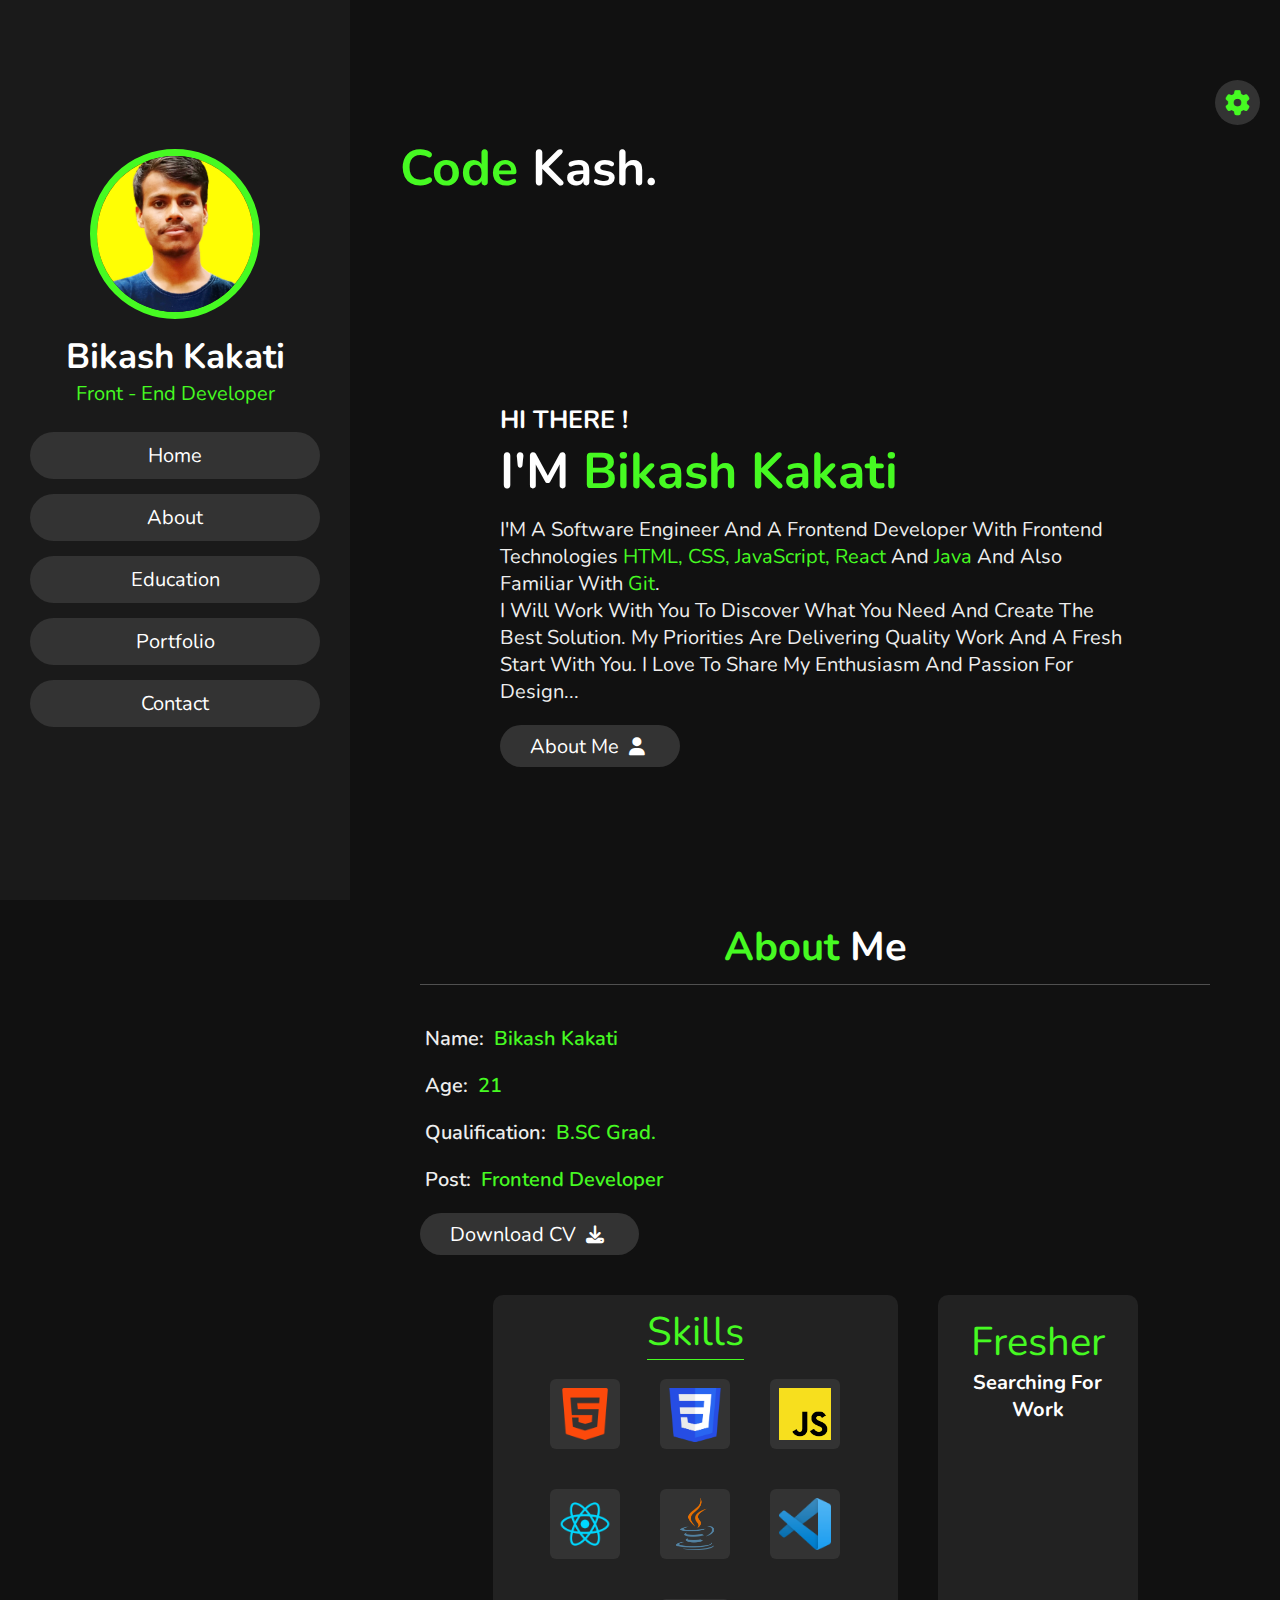
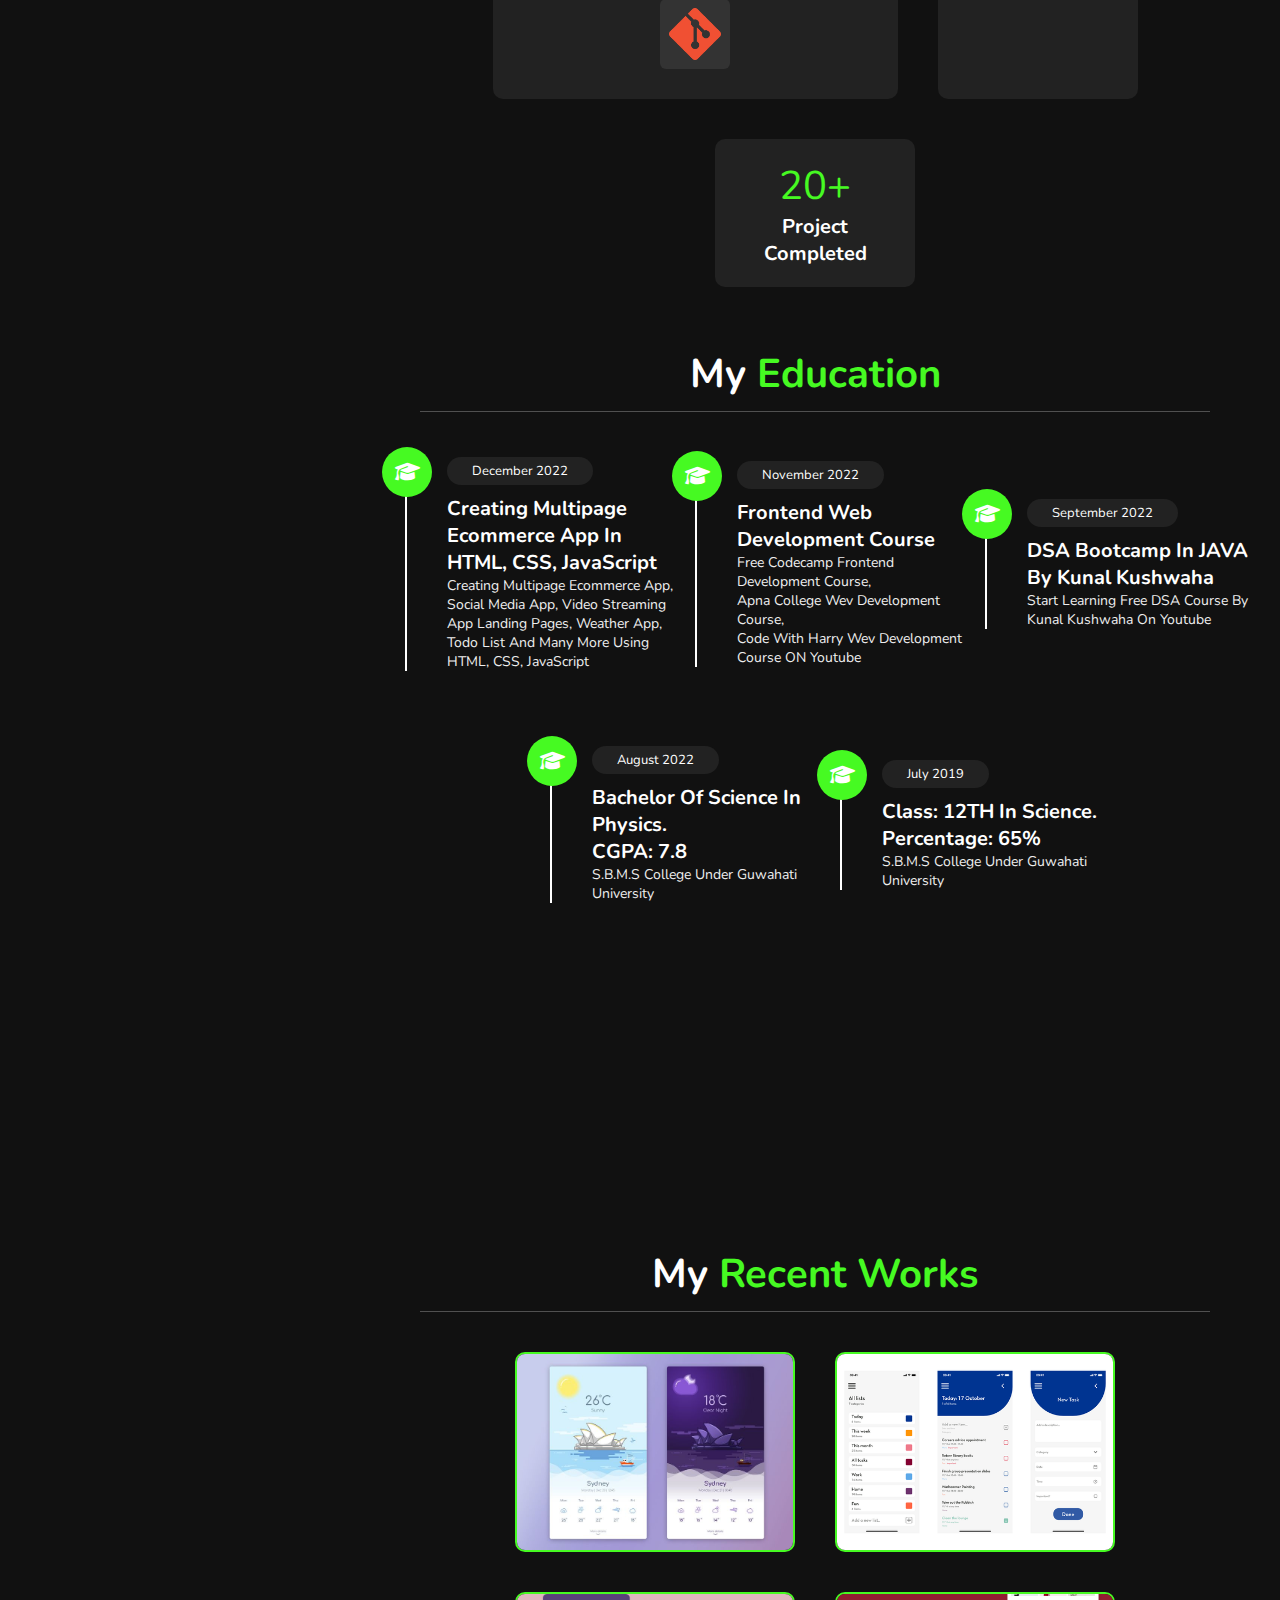
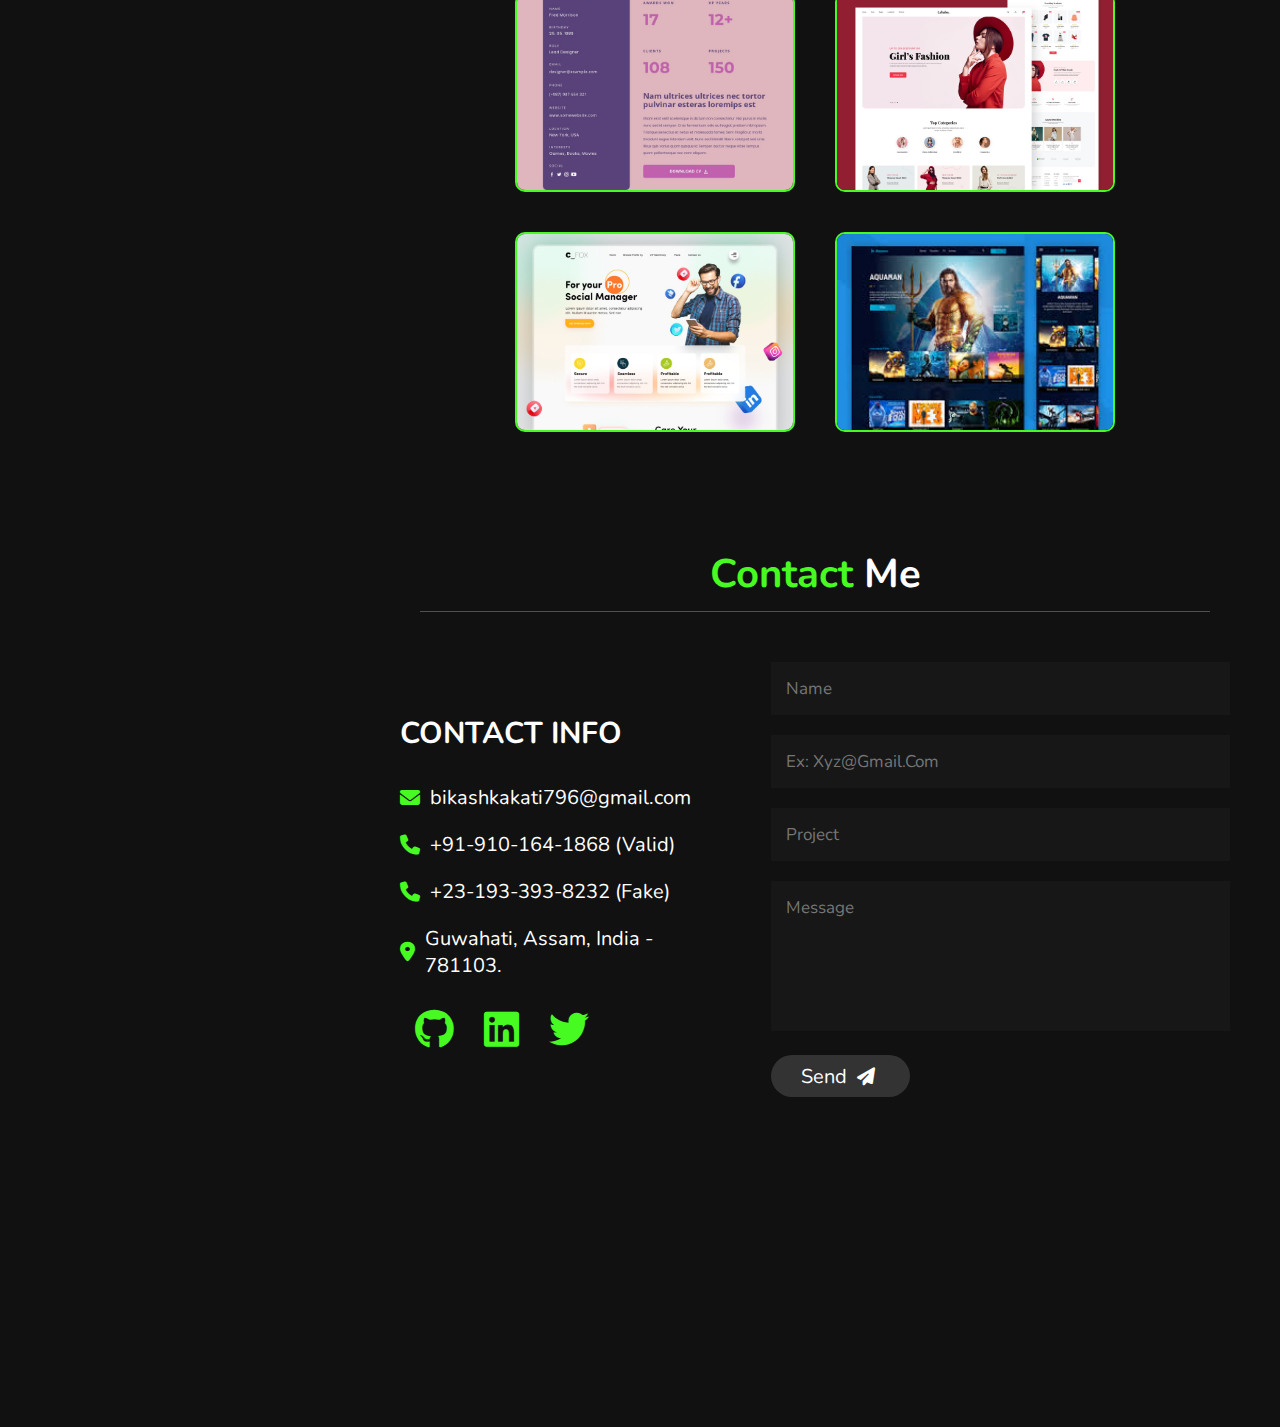
<file: index.html>
<!DOCTYPE html>
<html lang="en">

<head>
    <meta charset="UTF-8">
    <meta http-equiv="X-UA-Compatible" content="IE=edge">
    <meta name="viewport" content="width=device-width, initial-scale=1.0">
    <title>BikashPortfolio</title>
    <link rel="stylesheet" href="style.css">

    <!-- font awesome link -->
    <link rel="stylesheet" href="css/all.css">
</head>

<body>
    <!-- header section start -->

    <header>

        <div class="user">
            <img src="images/hero.jpg" alt="">
            <h3 class="name">Bikash Kakati</h3>
            <p class="post">front - end developer</p>
        </div>

        <nav class="navbar">

            <ul>
                <li><a href="#home">home</a></li>
                <li><a href="#about">about</a></li>
                <li><a href="#education">education</a></li>
                <li><a href="#portfolio">portfolio</a></li>
                <li><a href="#contact">contact</a></li>
            </ul>

        </nav>

    </header>

    <!-- header section end -->

    <div id="menu" class="fas fa-bars"></div>
    <div id="skin-color" class="fa fa-cog">
        <div class="container">
            <span style="background: #46fa22;"></span>
            <span style="background: #fa6a22;"></span>
            <span style="background: #1af3e5;"></span>
            <span style="background: #f31acb;"></span>
            <span style="background: #f4f005;"></span>
        </div>
    </div>

    <!-- home-section-start -->

    <section class="home" id="home">
        <h2><span>code </span>kash.</h2>

        <h3>HI THERE !</h3>
        <h1>I'M <span>Bikash Kakati</span></h1>
        <p> I'M a software engineer and a frontend developer with frontend technologies <span>HTML, CSS, JavaScript, react</span> and<span> java</span> and also familiar with <span>git</span>.<br>
            i will work with you to discover what you need and create the best solution. My priorities are delivering
            quality work and a fresh start with you. i love to share my enthusiasm and passion for design...</p>
        <a href="#about"><button class="btn">about me <i class="fas fa-user"></i></button></a>

    </section>

    <!-- home-section-end -->

    <!-- about section start -->
    <section class="about" id="about">
        <h1 class="heading"><span>about </span>me</h1>

        <div class="row">

            <div class="info">
                <h3> <span> name: </span>Bikash Kakati</h3>
                <h3> <span> age: </span>21</h3>
                <h3> <span> qualification: </span>B.SC grad.</h3>
                <h3> <span> post: </span>Frontend Developer</h3>
                <a href="images/Bikash's Resume.pdf" download><button class="btn">download CV <i class="fas fa-download"></i></button></a>
            </div>

            <div class="counter">

                <div class="box-2">
                    <span>skills</span>
                    <div class="skill">
                        <div class="skill-img">
                            <img src="images/skill/html.png">
                        </div>
                        <div class="skill-img">
                            <img src="images/skill/css.png">
                        </div>
                        <div class="skill-img">
                            <img src="images/skill/javascript.png">
                        </div>
                        <div class="skill-img">
                            <img src="images/skill/react.png">
                        </div>
                        <!-- <div class="skill-img">
                            <img src="images/skill/typescript.png">
                        </div> -->
                        <div class="skill-img">
                            <img src="images/skill/java.png">
                        </div>
                        <div class="skill-img">
                            <img src="images/skill/vscode.png">
                        </div>
                        <div class="skill-img">
                            <img src="images/skill/git.png">
                        </div>
                    </div>
                </div>

                <div class="box">
                    <span>fresher</span>
                    <h3>searching for work</h3>
                </div>

                <div class="box">
                    <span>20+</span>
                    <h3> project completed</h3>
                </div>


            </div>
        </div>
    </section>

    <!-- about section end -->

    <!-- education section start -->

    <section class="education" id="education">

        <h1 class="heading">my<span> education</span></h1>

        <div class="box-container">

            <div class="box">
                <i class="fas fa-graduation-cap"></i>
                <span>december 2022</span>
                <h3>creating multipage Ecommerce app in HTML, CSS, javaScript</h3>
                <p> creating multipage Ecommerce app, social media app, video streaming app landing pages, weather app,
                    todo list and many more using HTML, CSS, javaScript</p>
            </div>

            <div class="box">
                <i class="fas fa-graduation-cap"></i>
                <span> november 2022</span>
                <h3>Frontend web development course</h3>
                <p> free codecamp frontend development course, <br> apna college wev development course, <br> code with
                    harry wev development course ON youtube</p>
            </div>

            <div class="box">
                <i class="fas fa-graduation-cap"></i>
                <span>September 2022</span>
                <h3>DSA bootcamp in JAVA by kunal kushwaha</h3>
                <p>start learning free DSA course by kunal kushwaha on youtube</p>
            </div>

            <div class="box">
                <i class="fas fa-graduation-cap"></i>
                <span>August 2022</span>
                <h3>Bachelor of science in physics.<br>CGPA: 7.8</h3>
                <p>S.B.M.S College under Guwahati University</p>
            </div>

            <div class="box">
                <i class="fas fa-graduation-cap"></i>
                <span>July 2019</span>
                <h3>Class: 12TH in science.<br>percentage: 65%</h3>
                <p>S.B.M.S College under Guwahati University</p>
            </div>


        </div>

    </section>

    <!-- education section end -->

    <!-- portfolio section starts -->

    <section class="portfolio" id="portfolio">

        <h1 class="heading">my<span> recent works</span></h1>

        <div class="box-container">

            <div class="box">
                <img src="images/projects/project1.jpg" alt="weather app">
                <div class="layer">
                    <h3>weather app</h3>
                    <p>accessing the OpenWeatherMap API in javaScript to create a app that displays the current weather
                    </p>
                    <a href="projects/WeatherApp/WeatherApp.html"><i class="fas fa-external-link-alt"></i></a>
                </div>
            </div>

            <div class="box">
                <img src="images/projects/project3.webp" alt="todo list app">
                <div class="layer">
                    <h3>Todo list app</h3>
                    <p> multi feature CRUD app with theme changing using HTML, CSS, javaScript</p>
                    <a href="projects/TodoApp/TodoListApp.html"><i class="fas fa-external-link-alt"></i></a>
                </div>
            </div>
            <div class="box">
                <img src="images/projects/project6.jpg" alt="ecom app">
                <div class="layer">
                    <h3>Resume Generator app</h3>
                    <p>Resume maker app with print in pdf option and profile picture uploading feature using HTML, CSS, javaScript</p>
                    <a href="projects/ResumeGenerator/index.html"><i class="fas fa-external-link-alt"></i></a>
                </div>
            </div>
            <div class="box">
                <img src="images/projects/project4.jpg" alt="ecom app">
                <div class="layer">
                    <h3>Ecommerce app</h3>
                    <p>multipage Ecommerce app with cart adding features using HTML, CSS, javaScript</p>
                    <a href="projects/EcommerceApp/EcommerceApp.html"><i class="fas fa-external-link-alt"></i></a>
                </div>
            </div>
            
            <div class="box">
                <img src="images/projects/project2.jpg" alt="social media app">
                <div class="layer">
                    <h3>social media app</h3>
                    <p> landing page of social media app with changing theme features</p>
                    <a href="projects/SocialBook/SocialBook.html"><i class="fas fa-external-link-alt"></i></a>
                </div>
            </div>


            <div class="box">
                <img src="images/projects/project5.jpg" alt="movie streaming app">
                <div class="layer">
                    <h3>video streaming app</h3>
                    <p> video streaming app like hotstar using HTML, CSS, javaScript only with a infinite sliding effect
                    </p>
                    <a href="https://github.com/BikashKakati/Streamers-book"><i class="fas fa-external-link-alt"></i></a>
                </div>
            </div>




        </div>


    </section>


    <!-- portfolio section ends -->


    <!-- contact me section starts -->

    <section class="contact" id="contact">

        <h1 class="heading"><span>contact</span> me</h1>

        <div class="row">

            <div class="content">

                <h3 class="title">contact info</h3>

                <div class="info">
                    <h3 style="text-transform: lowercase;"> <i class="fas fa-envelope"></i> bikashkakati796@gmail.com </h3>
                    <h3> <i class="fas fa-phone"></i> +91-910-164-1868 (valid)</h3>
                    <h3> <i class="fas fa-phone"></i> +23-193-393-8232 (fake)</h3>
                    <h3> <i class="fas fa-map-marker-alt"></i> Guwahati, Assam, india - 781103.</h3>
                    <div class="social-handling">
                        <a href="https://github.com/BikashKakati"><i class="fa-brands fa-github"></i></a>
                        <a href="https://www.linkedin.com/in/bikash-kakati-045a47257/"><i class="fa-brands fa-linkedin"></i></a>
                        <a href="https://twitter.com/Web_Been"><i class="fab fa-twitter"></i></a>
                    </div>
                </div>
                <span id="msg"></span>


            </div>

            <form name="submit-to-google-sheet">

                <input type="text" name="Name" placeholder="name" class="box">
                <input type="email" name="Email" placeholder="ex: xyz@gmail.com" class="box">
                <input type="text"  name="Project" placeholder="project" class="box">
                <textarea name="Message"  cols="30" rows="10" class="box message" placeholder="message"></textarea>
                <button type="submit" class="btn"> send <i class="fas fa-paper-plane"></i></button>
                
            </form>


        </div>

    </section>


    <!-- contact me section ends -->

    <script src="script.js"></script>
</body>

</html>
</file>
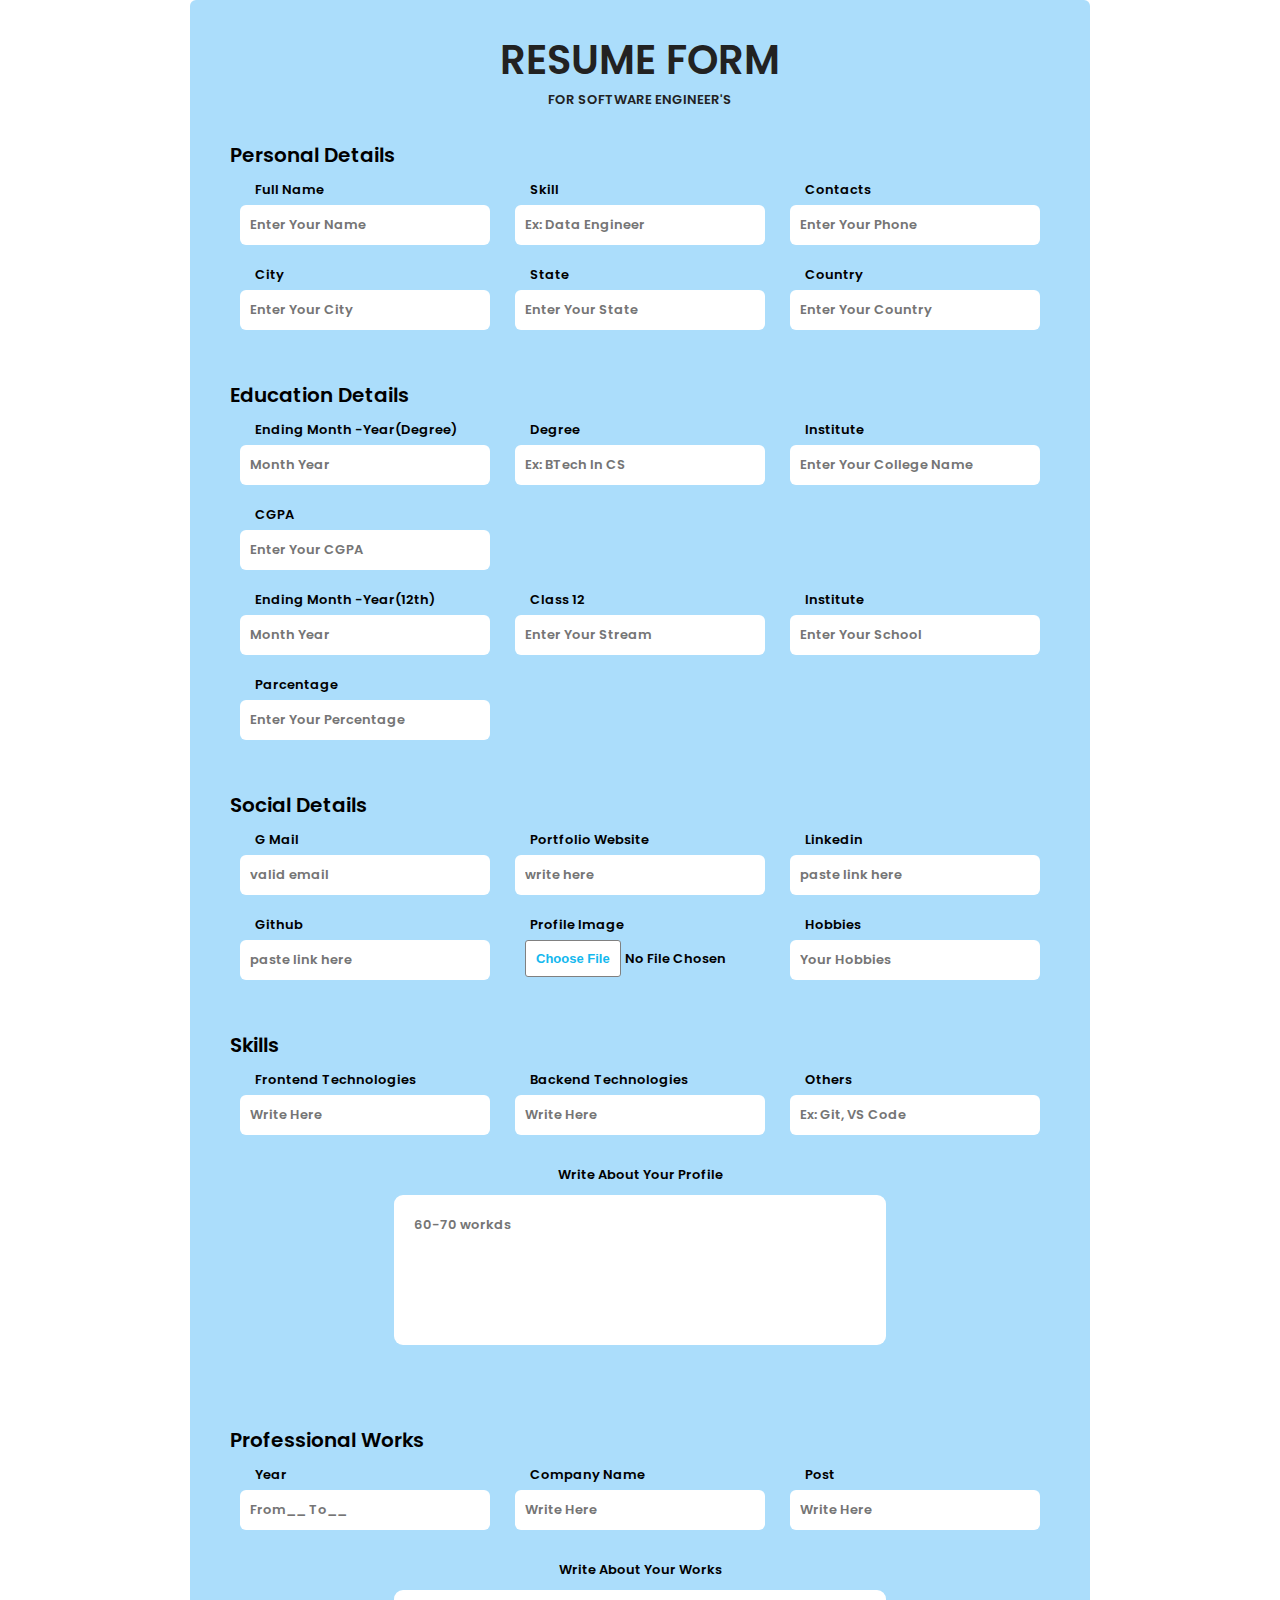
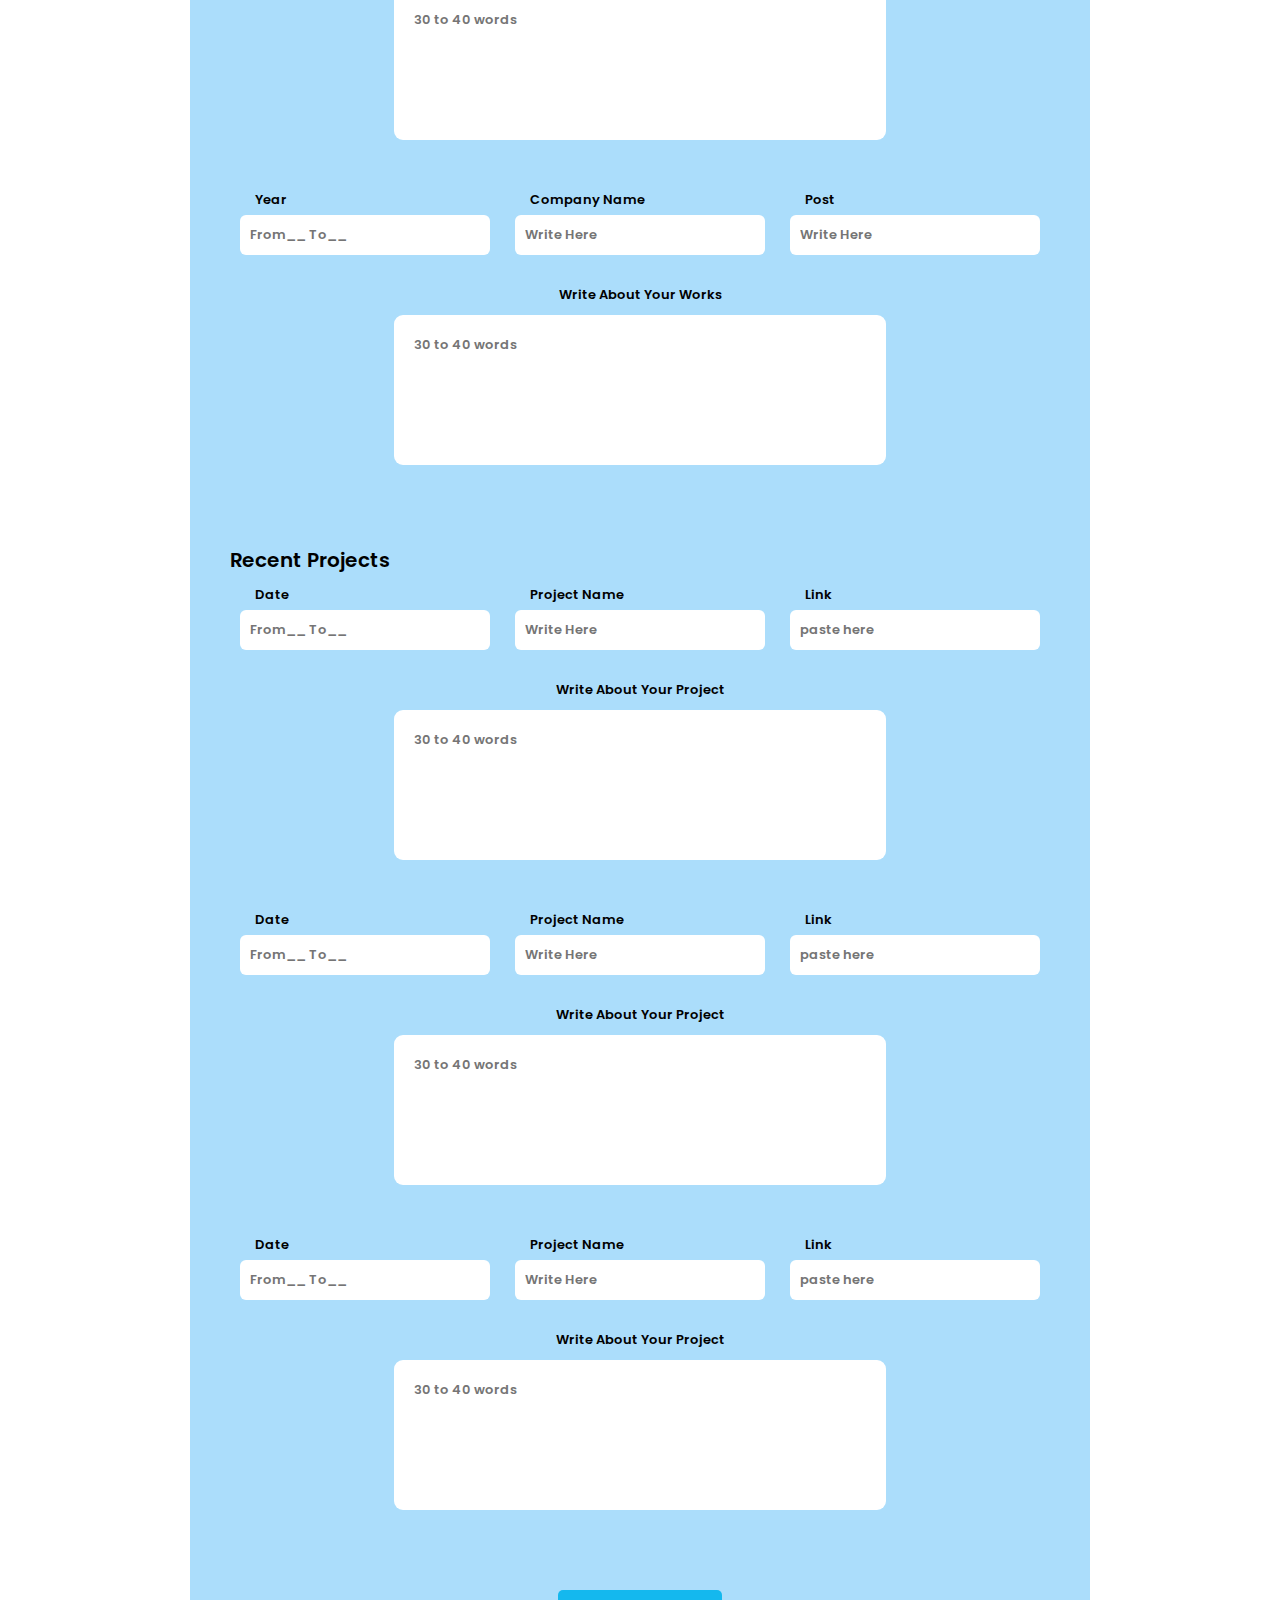
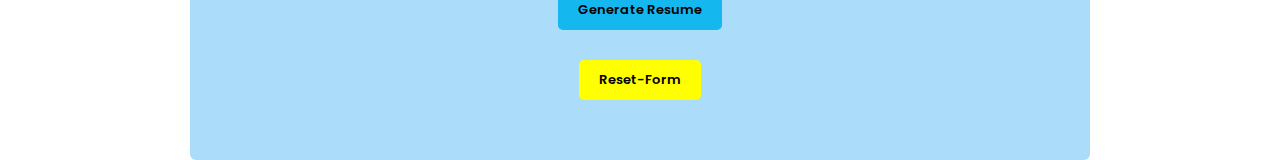
<file: projects/ResumeGenerator/index.html>
<!DOCTYPE html>
<html lang="en">

<head>
    <meta charset="UTF-8">
    <meta http-equiv="X-UA-Compatible" content="IE=edge">
    <meta name="viewport" content="width=device-width, initial-scale=1.0">
    <title>Resume-builder</title>
    <link rel="stylesheet" href="style.css">
    <link rel="stylesheet" href="css/all.css">
</head>

<body>
    <div class="form-details">
        <header>resume form </header>
        <h6>for software engineer's</h6>
        

        <div class="details-box">
            <span class="title">personal details</span>
            <div class="fields">
                <div class="box">
                    <label>full name</label>
                    <input id="name-F" type="text" placeholder="Enter your name">
                </div>
                <div class="box">
                    <label>skill</label>
                    <input id="skill-F" type="text" placeholder="Ex: Data Engineer">
                </div>
                <div class="box">
                    <label>contacts</label>
                    <input id="phone-F" type="tel" placeholder="Enter your phone">
                </div>
            </div>
            <div class="fields">
                <div class="box">
                    <label>city</label>
                    <input  id="city-F" type="text" placeholder="Enter your city">
                </div>
                <div class="box">
                    <label>state</label>
                    <input  id="state-F" type="text" placeholder="Enter your state">
                </div>
                <div class="box">
                    <label>country</label>
                    <input  id="country-F" type="text" placeholder="Enter your country">
                </div>
            </div>
        </div>


        <div class="details-box">
            <span class="title">education details</span>
            <div class="large-box edu">
                <div class="fields">
                    <div class="box">
                        <label>ending month -year(Degree)</label>
                        <input class="degree-one" type="text" placeholder="month year">
                    </div>
                    <div class="box">
                        <label>degree</label>
                        <input class="degree-one" type="text" placeholder="Ex: BTech in CS">
                    </div>
                    <div class="box">
                        <label>institute</label>
                        <input class="degree-one" type="text" placeholder="Enter your college name">
                    </div>
                    <div class="box">
                        <label>CGPA</label>
                        <input class="degree-one" type="text" placeholder="Enter your CGPA">
                    </div>
                </div>

                <!-- <button type="button" class="btn edu">add another degree</button> -->

                <div class="fields">
                    <div class="box">
                        <label>ending month -year(12th)</label>
                        <input class="twelve-one"  type="text" placeholder="month year">
                    </div>
                    <div class="box">
                        <label>class 12</label>
                        <input class="twelve-one"  type="text" placeholder="Enter your stream">
                    </div>
                    <div class="box">
                        <label>institute</label>
                        <input class="twelve-one"  type="text" placeholder="Enter your school">
                    </div>
                    <div class="box">
                        <label>parcentage</label>
                        <input class="twelve-one"  type="text" placeholder="Enter your percentage">
                    </div>
                </div>
            </div>


        </div>


        <div class="details-box">
            <span class="title">Social details</span>
            <div class="fields">
                <div class="box">
                    <label>g mail</label>
                    <input type="text" placeholder="valid email" id="gmail-F" style="text-transform: lowercase;">
                </div>
                <div class="box">
                    <label>portfolio website</label>
                    <input type="text" placeholder="write here" id="portfolio-F" style="text-transform: lowercase;">
                </div>
                <div class="box">
                    <label>linkedin</label>
                    <input type="text" placeholder="paste link here" id="linkedin-F" style="text-transform: lowercase;">
                </div>
            </div>
            <div class="fields">
                <div class="box">
                    <label>github</label>
                    <input type="text" placeholder="paste link here" id="github-F" style="text-transform: lowercase;">
                </div>
                <div class="box">
                    <label>profile image</label>
                    <input type="file" id="profile-F">
                </div>
                <div class="box">
                    <label>hobbies</label>
                    <input type="text" placeholder="your hobbies" id="hobbies-F">
                </div>
            </div>
        </div>



        <div class="details-box">
            <span class="title">Skills</span>
            <div class="fields">
                <div class="box">
                    <label>frontend technologies</label>
                    <input type="text" placeholder="write here" id="frontech-F">
                </div>
                <div class="box">
                    <label>backend technologies</label>
                    <input type="text" placeholder="write here" id="backtech-F">
                </div>
                <div class="box">
                    <label>others</label>
                    <input type="text" placeholder="Ex: git, VS code" id="othertech-F">
                </div>
            </div>
            <div class="fields text-area">
                <label>write about your profile</label>
                <textarea cols="30" rows="10" placeholder="60-70 workds" id="aboutu-F"></textarea>
            </div>
        </div>


        <div class="details-box">
            <span class="title">professional works</span>
            <div class="large-box company">
                <div class="fields">
                    <div class="box">
                        <label>year</label>
                        <input type="text" placeholder="from__ to__" class="company-one">
                    </div>
                    <div class="box">
                        <label>company name</label>
                        <input type="text" placeholder="write here" class="company-one">
                    </div>
                    <div class="box">
                        <label>post</label>
                        <input type="text" placeholder="write here" class="company-one">
                    </div>
                </div>
                <div class="fields text-area">
                    <label>write about your works</label>
                    <textarea name="" cols="30" rows="10" placeholder="30 to 40 words" id="company-one"></textarea>
            </div>
            </div>
            <div class="large-box company">
                <div class="fields">
                    <div class="box">
                        <label>year</label>
                        <input type="text" placeholder="from__ to__" class="company-two">
                    </div>
                    <div class="box">
                        <label>company name</label>
                        <input type="text" placeholder="write here" class="company-two">
                    </div>
                    <div class="box">
                        <label>post</label>
                        <input type="text" placeholder="write here" class="company-two">
                    </div>
                </div>
                <div class="fields text-area">
                    <label>write about your works</label>
                    <textarea name="" cols="30" rows="10" placeholder="30 to 40 words" id="company-two"></textarea>
                </div>
            </div>
            
            <!-- <button type="button" class="btn company">add+ more</button> -->
        </div>


        <div class="details-box">
            <span class="title">recent projects</span>
            <div class="large-box project">
                <div class="fields">
                    <div class="box">
                        <label>date</label>
                        <input type="text" placeholder="from__ to__" class="project-one">
                    </div>
                    <div class="box">
                        <label>project name</label>
                        <input type="text" placeholder="write here" class="project-one">
                    </div>
                    <div class="box">
                        <label>link</label>
                        <input type="text" placeholder="paste here" class="project-one" style="text-transform: lowercase;">
                    </div>
                </div>
                <div class="fields text-area">
                    <label>write about your project</label>
                    <textarea name="" cols="30" rows="10" placeholder="30 to 40 words" id="project-one"></textarea>
                </div>
            </div>
            <div class="large-box project">
                <div class="fields">
                    <div class="box">
                        <label>date</label>
                        <input type="text" placeholder="from__ to__" class="project-two">
                    </div>
                    <div class="box">
                        <label>project name</label>
                        <input type="text" placeholder="write here" class="project-two">
                    </div>
                    <div class="box">
                        <label>link</label>
                        <input type="text" placeholder="paste here" class="project-two" style="text-transform: lowercase;">
                    </div>
                </div>
                <div class="fields text-area">
                    <label>write about your project</label>
                    <textarea name="" cols="30" rows="10" placeholder="30 to 40 words" id="project-two"></textarea>
                </div>
            </div>
            <div class="large-box project">
                <div class="fields">
                    <div class="box">
                        <label>date</label>
                        <input type="text" placeholder="from__ to__" class="project-three">
                    </div>
                    <div class="box">
                        <label>project name</label>
                        <input type="text" placeholder="write here" class="project-three">
                    </div>
                    <div class="box">
                        <label>link</label>
                        <input type="text" placeholder="paste here" class="project-three" style="text-transform: lowercase;">
                    </div>
                </div>
                <div class="fields text-area">
                    <label>write about your project</label>
                    <textarea name="" cols="30" rows="10" placeholder="30 to 40 words" id="project-three"></textarea>
                </div>
            </div>

            <!-- <button type="button" class="btn project">add+ more</button> -->
        </div>




        <button type="button" id="resume-gnrte" class="btn">generate resume</button>
        <button type="button" id="reset-form" class="btn">reset-form</button>


    </div>





<!------------- template-container----------- -->




    <div class="template-container">
        <!--  -->
        <div class="left-container">
            <div class="profile-text">
                <div class="image-div">
                    <img src="image/heroimg.webp" id="profile-T">
                </div>
                <h2 id="name-T">bikash kakati baishya <br></h2>
                <span id="skill-T">frontend developer</span>
            </div>

            <div class="contact-info">
                <h3 class="title">contact info</h3>
                <ul>
                    <li>
                        <span class="icon"><i class="fa fa-phone"></i></span>
                        <span class="text" id="phone-T">+21-5793902092</span>
                    </li>
                    <li>
                        <span class="icon"><i class="fa fa-envelope"></i></span>
                        <span class="text" id="gmail-T">g mail</span>
                    </li>
                    <li>
                        <span class="icon"><i class="fa fa-globe"></i></span>
                        <a href="" class="text" id="portfolio-T">portfolio website</a>
                    </li>
                    <li>

                        <span class="icon"><i class="fa-brands fa-linkedin"></i></span>
                        <a href="" class="text" id="linkedin-T">linkedin</a>
                    </li>
                    <li>

                        <span class="icon"><i class="fa-brands fa-github"></i></span>
                        <a href="" class="text" id="github-T">github</a>
                    </li>
                    <li>
                        <span class="icon"><i class="fa fa-map-marker" aria-hidden="true"></i></span>
                        <span id="address-T" class="text">Guwahati, Assam, India</span>
                    </li>
                </ul>
            </div>
            <div class="contact-info education">
                <h3 class="title">education</h3>
                <ul id="degree-T">
                    <!-- <li>
                        <h5>2019 august</h5>
                        <h4>bachelor of science</h4>
                        <h6>s b m s college</h6>
                        <span>CGPA</span><span> 7.8</span>
                    </li>
                    <li>
                        <h5>2019 november</h5>
                        <h4>bachelor of science</h4>
                        <h6>s b m s college</h6>
                        <span>percentage</span><span> 65%</span>
                    </li> -->

                </ul>
            </div>

            <div class="contact-info ">
                <h2 class="title">hobbies</h2>
                <span id="hobbies-T">painting, dancing, music etc</span>
            </div>


        </div>



        <div class="right-container">
            <div class="about">
                <h2 class="title2">profile</h2>
                <p  id="aboutu-T"> your profile here-----</p>
            </div>

            <div class="about">
                <h2 class="title2" id="company-title">professional work</h2>
                <div class="box" id="company-T-one">
                    <!-- <div class="year-company">
                        <h5>2019</h5>
                        <h5>XYZ company</h5>
                    </div>
                    <div class="text">
                        <h4>frontend developer</h4>
                        <p>Lorem ipsum dolor, sit amet consectetur adipisicing elit. Iusto dicta porro illum tempore
                            culpa fugit!</p>
                    </div> -->
                </div>

                <div class="box" id="company-T-two">
                    <!-- <div class="year-company">
                        <h5>2019</h5>
                        <h5>XYZ company</h5>
                    </div>
                    <div class="text">
                        <h4>frontend developer</h4>
                        <p>Lorem ipsum dolor, sit amet consectetur adipisicing elit. Iusto dicta porro illum tempore
                            culpa fugit!</p>
                    </div> -->
                </div>
            </div>



            <div class="about projects">
                <h2 class="title2">projects</h2>
                <div class="box" id="project-T-one">
                    <!-- <div class="year-company">
                        <h5>2019</h5>
                        <h4>ecommerce app</h4>
                    </div>
                    <div class="text">
                        <a href="#">link</a>
                        <p>Lorem ipsum dolor, sit amet consectetur adipisicing elit. Iusto dicta porro illum tempore
                            culpa fugit! Lorem ipsum dolor sit amet, consectetur adipisicing elit. Ducimus enim modi
                            quisquam voluptatem, quod veritatis.</p>
                    </div> -->
                </div>

                <div class="box" id="project-T-two">
                    <!-- <div class="year-company">
                        <h5>2019</h5>
                        <h4>ecommerce app</h4>
                    </div>
                    <div class="text">
                        <a href="#">link</a>
                        <p>Lorem ipsum dolor, sit amet consectetur adipisicing elit. Iusto dicta porro illum tempore
                            culpa fugit! Lorem ipsum dolor sit amet, consectetur adipisicing elit. Ducimus enim modi
                            quisquam voluptatem, quod veritatis.</p>
                    </div> -->
                </div>

                <div class="box" id="project-T-Three">

                </div>
            </div>

            <div class="contact-info lang">
                <h3 class="title">technologies</h3>
                <ul>
                    <li>
                        <span class="tech-t">frontend tech</span>
                        <span id="frontech-T">html, css, javascript</span>
                    </li>
                    <li>
                        <span class="tech-t">backend tech</span>
                        <span id="backtech-T">c++, python, java</span>
                    </li>
                    <li>
                        <span class="tech-t">others</span>
                        <span id="othertech-T">github, vs code</span>
                    </li>

                </ul>
            </div>

        </div>
        <button class="print-resume">print resume</button>
        <button class="print-resume back-arrow"><i class="fa-solid fa-arrow-left"></i></button>
    </div>


    <script src="app.js"></script>
</body>

</html>
</file>
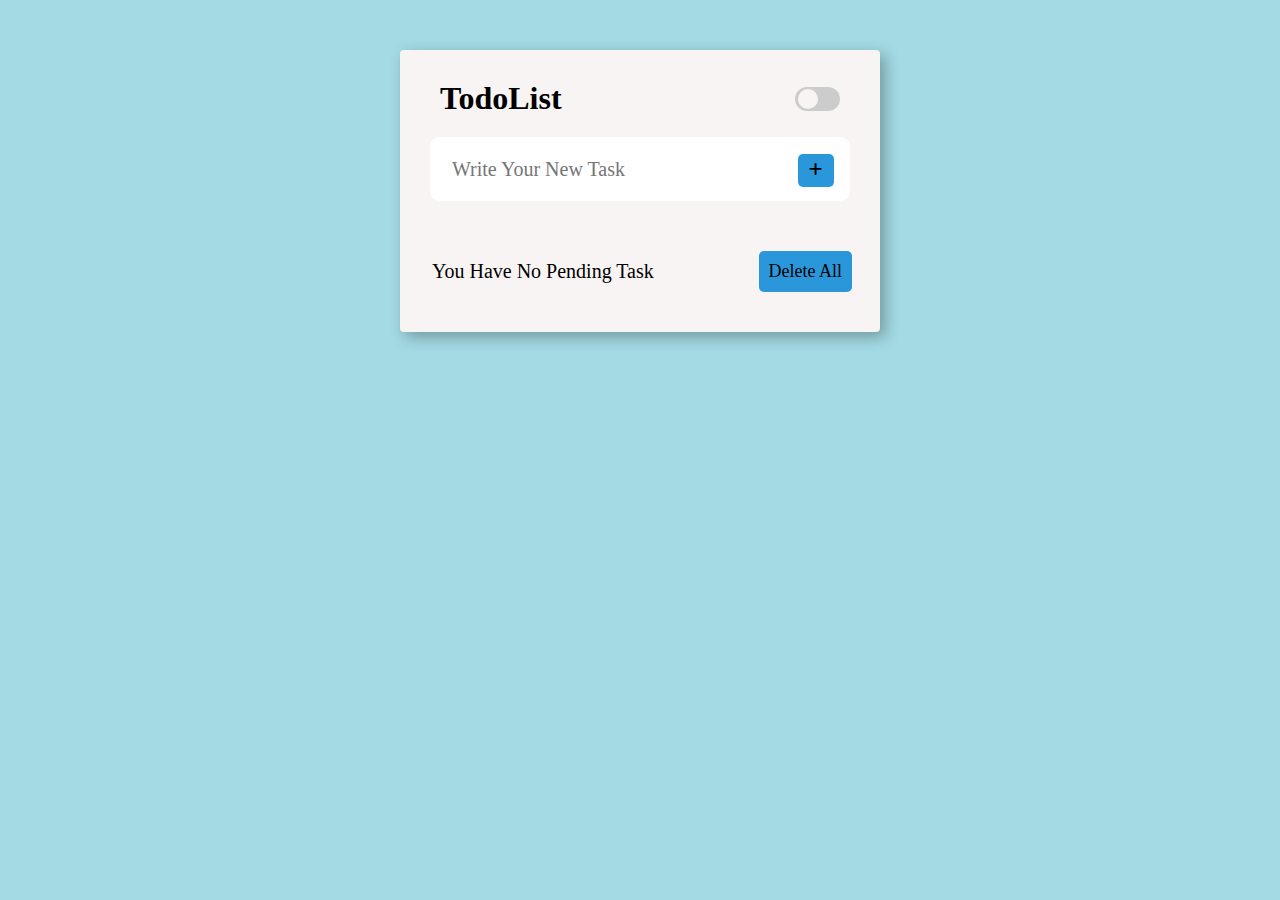
<file: projects/TodoApp/TodoListApp.html>
<!DOCTYPE html>
<html lang="en">

<head>
    <meta charset="UTF-8">
    <meta http-equiv="X-UA-Compatible" content="IE=edge">
    <meta name="viewport" content="width=device-width, initial-scale=1.0">
    <title>Practise-Local Storage</title>
    <link rel="stylesheet" href="style.css">
    
    <link rel="stylesheet" href="css/all.css">
    <!--Font awesome Link-->
</head>

<body>
    <div class="todo-container">
        <header>
            <h1>TodoList</h1>
            <div class="dark-btn"></div>
        </header>
        <div class="input-container">
            <input type="text" placeholder="write your new task">
            <button><i class="fas fa-plus"></i></button>
        </div>

        <ul class="todo-list-container">
        </ul>


        <div class="footer">
            <span>you have <span class="pending-task">0</span> pending task</span>
            <button class="delete-all">Delete All</button>
        </div>

    </div>

    <script src="script.js"></script>
</body>

</html>
</file>
<file: style.css>
@import url('https://fonts.googleapis.com/css2?family=Nunito:wght@300;400;500&display=swap');

:root{
    --skin-color: #46fa22;

}

*{
    margin: 0;
    padding: 0;
    outline: none; border: none;
    box-sizing: border-box;
    text-decoration: none;
    text-transform: capitalize;
    transition: all .2s linear;
    font-family: 'Nunito',sans-serif;
}
*::selection{
    background: var(--skin-color);
    color: #333;
}
html{
    font-size: 62.5%;
    overflow-x: hidden;
}
html::-webkit-scrollbar{
    width: 1.4rem;
    
}
html::-webkit-scrollbar-track{
    background: #222;
}
html::-webkit-scrollbar-thumb{
    background: var(--skin-color);
}

body{
    background: #111;
    overflow-x: hidden;
    padding-left: 35rem;
}
section{
    min-height: 100vh;
    padding: 1rem;
}
.home a{
    width: 19rem;
}
.btn{
    padding: .7rem 3rem;
    background: #333;
    color: #fff;
    cursor: pointer;
    margin-top: 1rem;
    font-size: 2rem;
    border-radius: 5rem;

}
.btn i{
    padding: 0.5rem;
    font-size: 1.8rem;
}
.btn:active{
    background: var(--skin-color);
}
.btn:hover{
    background: var(--skin-color);
}

.heading {
    text-align: center;
    margin: 0 6rem;
    font-size: 4rem;
    padding: 1rem;
    border-bottom: .1rem solid #fff4;
    color: #fff;
}
.heading span{
    color: var(--skin-color);
}
header{
    position: fixed;
    top: 0; left: 0;
    z-index: 100;
    height: 100%;
    width: 35rem;
    background: #1a1a1a;
    display: flex;
    align-items: center;
    justify-content: center;
    flex-flow: column;
    text-align: center;
}
header .user img{
    height: 17rem;
    width: 17rem;
    border-radius: 50%;
    object-fit: cover;
    border: .7rem solid var(--skin-color);
    margin-bottom: 1rem;
    transition: transform 0.3s;
}
header .user img:hover{
    transform: translateY(2.8rem);
}
header .user .name{
    font-size: 3.5rem;
    color: #fff;
}
header .user .post{
    font-size: 2rem;
    color: var(--skin-color);
}
header .navbar{
    width: 100%;
}
header .navbar ul{
    list-style: none;
    padding: 1rem 3rem;
}
header .navbar ul li a{
    display: block;
    padding: 1rem;
    margin: 1.5rem 0;
    background: #333;
    color: #fff;
    font-size: 2rem;
    border-radius: 5rem;
}
header .navbar ul li a:hover{
    background: var(--skin-color);
}

#menu{
    position: fixed;
    top: 2rem; right: 2rem;
    background: #333;
    color: #fff;
    cursor: pointer;
    font-size: 2.5rem;
    padding: 1rem 1.5rem;
    z-index: 100;
    display: none;
}
/* ------------skin color change ------------*/
#skin-color{
    position: fixed;
    top: 8rem; right: 2rem;
    border-radius: 50%;
    background: #333;
    color: var(--skin-color);
    cursor: pointer;
    font-size: 2.5rem;
    padding: 1rem;
    z-index: 100;
}
#skin-color .container{
    position: fixed;
    top: 13rem; right: 2rem;
    flex-flow: column;
    align-items: center;
    border-radius: .8rem;
    padding: .8rem;
    width: 4.5rem;
    background: #333;
    display: none;
}
#skin-color .container.on{
    display: flex;
}
#skin-color .container span{
    width: 3rem;
    height: 3rem;
    border-radius: 50%;
    margin-top: 1rem;
}
.home{
    display: flex;
    justify-content: center;
    flex-flow: column;
    padding: 0 15rem;
}
.home h2{
    font-size: 5rem;
    color: #fff;
    margin-bottom: 20rem;
    margin-left: -10rem;
}
.home span{
    color: var(--skin-color);
    border-bottom: 0 solid var(--skin-color);
}
.home h2:hover span{
    border-bottom: .4rem solid var(--skin-color);
}

.home h3{
    font-size: 2.5rem;
    color: #fff;
}
.home h1{
    font-size: 5rem;
    color: #fff;
}
.home h1 span{
    font-size: 5rem;
    color: var(--skin-color);
}
.home p{
    font-size: 2rem;
    color: #eee;
    padding: 1rem 0;
}

.about .row{
    display: flex;
    align-items: center;
    justify-content: center;
    flex-wrap: wrap;
    padding: 1rem 0;
}
.about .row .info{
    flex: 1 1 48rem;
    padding: 2rem 1rem;
    padding-left: 6rem;
}
.about .row .info h3{
    font-size: 2rem;
    color: var(--skin-color);
    padding: 1rem 0;
    font-weight: 600;
}
.about .row .info h3 span{
    color: #eee;
    padding: 0 .5rem;
}

.about .row .counter{
    flex: 1 1 48rem;
    display: flex;
    justify-content: center;
    flex-wrap: wrap;
}
.about .row .counter .box{
    width: 20rem;
    background: #222;
    border-radius: 1rem;
    text-align: center;
    padding: 2rem;
    margin: 2rem;
}
.about .row .counter .box-2{
    width: 40.5rem;
    background: #222;
    border-radius: 1rem;
    text-align: center;
    padding: 1rem;
    margin: 2rem;
}
.about .row .counter .box span{
    font-size: 4rem;
    color: var(--skin-color);
}
.about .row .counter .box-2 span{
    font-size: 4rem;
    color: var(--skin-color);
    border-bottom: 1px solid var(--skin-color);
}
.about .row .counter .box-2 .skill{
    width: 100%;
    display: flex;
    flex-wrap: wrap;
    align-items: center;
    justify-content: center;
}
.about .row .counter .box-2 .skill .skill-img{
    width: 7rem;
    height: 7rem;
    margin: 2rem 2rem;
    background: #333;
    padding: .9rem;
    border-radius: .6rem;
    transition: transform 0.3s;
}
.skill .skill-img:hover{
    transform: translateY(-1.5rem);
}
.counter .box-2 .skill .skill-img img{
    width: 100%;
    object-fit: cover;
}
.about .row .counter .box h3{
    font-size: 2rem;
    color: #fff;
}

.education .box-container{
    display: flex;
    align-items: center;
    justify-content: center;
    flex-wrap: wrap;
    padding: 1rem 0;
    padding-left: 3rem;
}
.education .box-container .box{
    width: 27rem;
    margin: 4rem 1rem;
    padding-left: 4rem;
    border-left: .2rem solid #fff;
    position: relative;
}
.education .box-container .box span{
    font-size: 1.3rem;
    background: #222;
    color: #fff;
    border-radius: 5rem;
    padding: .5rem 2.5rem;
}
.education .box-container .box h3{
    font-size: 2rem;
    color: #fff;
    padding-top: 1.5rem;

}
.education .box-container .box p{
    font-size: 1.4rem;
    color: #eee;
    padding-top: 1rem 0;
}
.education .box-container .box i{
    position: absolute;
    top: -1.5rem; left: -2.5rem;
    height: 5rem;
    width: 5rem;
    border-radius: 50%;
    line-height: 5rem;
    text-align: center;
    font-size: 2rem;
    color: #fff;
    background: var(--skin-color);
}

.portfolio .box-container{
    display: flex;
    align-items: center;
    justify-content: center;
    flex-wrap: wrap;
    padding: 2rem 0;
}
.portfolio .box-container .box{
    height: 20rem;
    width: 28rem;
    border-radius: 1rem;
    margin: 2rem;
    overflow: hidden;
    position: relative;
    cursor: pointer;
    border: .2rem solid var(--skin-color);
    transition: transfrom 0.5s;
}
.portfolio .box-container .box img{
    height: 100%;
    width: 100%;
    object-fit:cover;
}
.portfolio .box-container .box:hover img{
    transform: scale(1.1);
}
.portfolio .box-container .box .layer{
    width: 100%;
    height: 0%;
    background: linear-gradient(rgba(0,0,0,0.6), var(--skin-color)) ;
    border-radius: 1rem;
    position: absolute;
    left: 0;
    bottom: 0;
    overflow: hidden;
    display: flex;
    align-items: center;
    justify-content: center;
    flex-direction: column;
    padding: 0 2rem;
    text-align: center;
    color: #fff;
    font-size: 1.4rem;
    transition: height 0.5s;

}
.portfolio .box-container .box:hover .layer{
    height: 100%;
}
.portfolio .box-container .box .layer h3{
    color: #fff;
    font-size: 2rem;
    font-weight: 500;
    margin-bottom: .5rem;

}
.layer a{
    margin-top: 2rem;
    color: var(--skin-color);
    text-decoration: none;
    font-size: 1.8rem;
    line-height: 6rem;
    background: #fff;
    width: 6rem;
    height: 6rem;
    border-radius: 50%;
    text-align: center;
}
.contact .row{
    display: flex;
    align-items: center;
    justify-content: center;
    flex-wrap: wrap;
}
.contact .row .content{
    flex: 1 1 30rem;
    padding: 4rem;
    padding-bottom: 0;
}

.contact .row form{
    flex: 1 1 45rem;
    padding: 2rem;
    margin: 2rem;
    padding-bottom: 4rem;
}
.contact .row form .box{
    padding: 1.5rem;
    margin: 1rem 0;
    background: #3333;
    color: #fff;
    text-transform: none;
    font-size: 1.7rem;
    width: 100%;
}
.contact .row form .box::placeholder{
    text-transform: capitalize;

}
#msg{
    color: var(--skin-color);
    margin-left: 2rem;
    font-size: 2rem;
    margin-left: 0rem 5rem;
}
.contact .row form .message{
    height: 15rem;
    resize: none;
    text-transform: capitalize;

}
.contact .row .content .title{
    text-transform: uppercase;
    color: #fff;
    font-size: 3rem;
    padding-bottom: 2rem;
}
.contact .row .content .title:hover{
    color: var(--skin-color);
}
.contact .row .content .info h3{
    display: flex;
    align-items: center;
    font-size: 2rem;
    color: #fff;
    padding: 1rem 0;
    font-weight: normal;
}
.contact .row .content .info h3 i{
    padding-right: 1rem;
    color: var(--skin-color);
}

.contact .row .content .info .social-handling{
    display: flex;
    align-items: center;
}
.content .info .social-handling a{
    display: inline-block;
    margin: 2rem 1.5rem;
}
.social-handling a i{
    font-size: 4rem;
    text-align: center;
    color: var(--skin-color);

}


/* ----------------media queries--------- */

@media (max-width:991px){

    html{
        font-size: 55%;
    }
    #menu{
        display: block;
    }

    header{
        left: -120%;
    }
    header.on{
        left: 0%;
    }
    body{
        padding: 0;
    }
    .home{
        padding: 1rem 5rem;
    }
    .home h2{
        margin-bottom: 22rem;
        margin-left: 0rem;
    }
}
@media (max-width:400px){


    header{
        width: 100%;
    }
    .heading{
        margin: 0 3rem;
    }
    .home h2{
        margin-bottom: 10rem;
        margin-left: -2rem;
    }
    .about .row .counter .box{
        width: 100%;
    }
    .education .box-container .box{
        width: 100%;
    }
    .portfolio .box-container .box{
        width: 100%;
    }
    .contact .row form{
        margin: 3rem 0;
    }
}
</file>
<file: projects/ResumeGenerator/style.css>
@import url('https://fonts.googleapis.com/css2?family=Poppins:wght@300;400;500;600&display=swap');

:root{
    --white-font: #fff;
    --black-font: #222;
    --spel-color: #14b8ee;
}
*{
    padding: 0;
    margin: 0;
    box-sizing: border-box;
    text-transform: capitalize;
    outline: none;
    border: none;
    font-family: 'Poppins',sans-serif;
}
html{
    font-size: 62.5%;
}
body{
    min-height: 100vh;
    display: flex;
    flex-direction: column;
    align-items: center;
    justify-content: center;
}
.form-details{
    position: relative;
    max-width: 90rem;
    width: 100%;
    border-radius: .6rem;
    padding: 3rem;
    background: #abddfb;
}
.form-details.off{
    display: none;
}
.form-details header{
    font-size: 4rem;
    font-weight: 600;
    color: var(--black-font);
    text-align: center;
    text-transform: uppercase;
}
.form-details h6{
    position: relative;
    font-size: 1.3rem;
    font-weight: 600;
    color: var(--black-font);
    text-align: center;
    text-transform: uppercase;
}
.form-details .details-box{
    position: relative;
    margin-top: 2rem;
    padding: 1rem;
}
.btn{
    position: relative;
    display: block;
    margin: 3rem auto;
    padding: 1rem 2rem;
    border-radius: .5rem;
    background: var(--spel-color);
    font-size: 1.3rem;
    font-weight: 600;
}
.btn:active{
    background: #0d70f2;
}
#reset-form{
    background: yellow;
}
#reset-form:active{
    background: rgb(225, 225, 6);
}
.details-box .title{
    font-size: 2rem;
    font-weight: 600;
}
.details-box .fields{
    display: flex;
    flex-wrap: wrap;
    align-items: center;
    justify-content: space-between;
}
.details-box .fields .box{
    display: flex;
    flex-direction: column;
    margin: 1rem;
}
 label{
    font-size: 1.3rem;
    font-weight: 600;
    margin-bottom: .5rem;
    margin-left: 1.5rem;
}
 input{
    width: 5rem;
    width: 25rem;
    height: 4rem;
    border-radius: 0.6rem;
    padding: 0 1rem;
    font-size: 1.3rem;
    font-weight: 600;
}
.box input::file-selector-button{
    border: thin solid gray;
    border-radius: .3rem;
    font-weight: 600;
    color: var(--spel-color);
    background: var(--white-font);
    padding: 1rem;
}
.fields.text-area{
    flex-direction: column;
}
.fields.text-area label{
    margin: 2rem 0 1rem;
}
.fields.text-area textarea{
    width: 60%;
    height: 15rem;
    resize: none;
    border-radius: .9rem;
    padding: 2rem;
    margin-bottom: 4rem;
    font-size: 1.3rem;
    font-weight: 600;
    overflow-wrap: break-word;
    text-transform: none;
}

/* ----------------form end------------- */

/* -------------template part start------- */
.template-container{
    position: relative;
    max-width: 80rem;
    width: 100%;
    min-height: 100rem;
    margin: auto;
    display: flex;
    background: #eee;
    border: 2px solid var(--black-font);
    display: none;

}
.template-container.on{
    display: flex;
}
.template-container .left-container{
    flex-basis: 38%;
    background: var(--white-font); 
    /* #021937 */
    padding: 1.5rem;

}
.left-container .profile-text{
    position: relative;
    display: flex;
    flex-direction: column;
    align-items: center;
    padding-bottom: 2rem;
    border-bottom: 1px solid rgba(255,255,255,0.2);
}
.profile-text .image-div{
    position: relative;
    width: 20rem;
    height: 20rem;
    border-radius: 50%;
    overflow: hidden;
}
.image-div img{
    position: absolute;
    top: 0;
    left: 0;
    width: 100%;
    object-fit:cover;
}
.profile-text h2{
    color: var(--black-font);
    font-size: 3rem;
    margin-top: 2rem;
    font-weight: 600;
    text-align: center;
    text-transform: uppercase;
    line-height: 3rem;
}
.profile-text span{
    font-size: 1.5rem;
    font-weight: 600;
    text-transform: uppercase;

}

/* ------------.contact-info------------- */
.left-container .contact-info{
    padding-top: 1rem;
    padding-bottom: 1rem;
}
.contact-info .title{
    color: var(--black-font);
    text-transform: uppercase;
    font-size: 2rem;
    font-weight: 600;
    margin-left: 1rem;
    margin-bottom: .8rem;
    letter-spacing: .1rem;
}
.contact-info ul{
    position: relative;
}
.contact-info ul li{
    position: relative;
    list-style: none;
    margin: 0 .5rem .5rem ;
    cursor: pointer;
}
.contact-info ul li .icon{
    display: inline-block;
    width: 3rem;
    font-size: 2rem;
    color: var(--black-font);
}
.contact-info ul li .text{
    font-size: 1.5rem;
    font-weight: 400;
    text-transform: none;
}
.contact-info ul li a{
    color: var(--spel-color);
    display: inline-block;
    text-decoration: none;
}


/* ------------education------------ */
.contact-info.education li h5{
    font-size: 1.5rem;
    color: var(--spel-color);
    font-weight: 500;
}
.contact-info.education li h4{
    font-size: 1.6rem;
}
.contact-info.education li h6{
    font-size: 1.2rem;
    font-weight: 600;
}
.contact-info.education li span{
    font-size: 1.3rem;
    font-weight: 500;
    padding-right: 1rem;
}
/* --------hobbies----------- */
.contact-info span{
    font-size: 1.4rem;
    font-weight: 500;
}



/* ----------right container start-------- */
.right-container{
    flex-basis: 62%;
    background: var(--white-font);
    padding: 1.5rem;
}
.right-container .about{
    margin-bottom: 1rem;
}
.about p{
    margin-bottom: 0;
    font-size: 1.2rem;
    font-weight: 500;
    text-transform: none;
}
.about .title2{
    font-size: 2rem;
    color: var(--black-font);
    text-transform: uppercase;
    letter-spacing: .1rem;
    margin-bottom: .5rem;
}
.about .box{
    display: flex;
    flex-direction: row;
    margin: .8rem 0;
}
.about .box .year-company{
    min-width: 12rem;

}
.about .box .year-company h5{
    text-transform: uppercase;
    color: var(--black-font);
    font-weight: 600;
    font-size: 1rem;
}
.about .box .text h4{
    font-size: 1.4rem;
    text-transform: uppercase;
    color: var(--spel-color);
}

/* -----------projects start-------- */
.right-container .about.projects{
    margin-bottom: 0;
}
.about.projects .box .year-company h4{
    text-transform: uppercase;
    color: var(--black-font);
    font-weight: 600;
    font-size: 1.2rem;
}
.about.projects .box .text a{
    display: inline-block;
    font-size: 1.4rem;
    font-weight: 500;
    color: var(--spel-color);
    text-decoration: none;
}
/* -----------projects end-------- */


/*---------- languge part-------- */


.contact-info.lang .title{
    margin-left: 0;
}
.contact-info.lang ul li{
    margin: 0;
}
.lang ul li span{
    font-size: 1.4rem;
    font-weight: 500;
}
.lang ul li .tech-t{
    font-size: 1.8rem;
    font-weight: 500;
    margin-right: 1rem;
}
.template-container .print-resume{
    position: fixed;
    padding: 1rem 2rem;
    border-radius: .5rem;
    background: var(--spel-color);
    font-size: 1.3rem;
    font-weight: 600;
    top: 1.5rem;
    right: 10rem;

}
.print-resume.off{
    display: none;
}

.template-container .print-resume.back-arrow{
    height: 4rem;
    width: 6rem;
    top: 1.5rem;
    left: 1.5rem;
}
.print-resume.back-arrow.off{
    display: none;
}

.print-resume.back-arrow i{
    font-size: 2rem;
    text-align: center;
}
/*----------languge part end-------- */



@media(max-width: 400px){
    .details-box .fields .box{
        width: 100%;
    }
    .box input{
        width: 100%;
    }
    .details-box .fields{
        margin-bottom: 4rem;
    }
    .fields.text-area textarea{
        width: 100%;
    }
    .template-container{
        flex-wrap: wrap;
        flex-direction: column;
    }
    .template-container .print-resume{
        right: 1.5rem;
        width: 10rem;
        height: 4rem;
        line-height: 1rem;
    }
}
</file>
<file: projects/TodoApp/style.css>
* {
    margin: 0;
    padding: 0;
    box-sizing: border-box;
    font-family: 'Times New Roman', Times, serif;
}

body {
    background: rgb(163, 218, 228)
}
:root{
    --bg-color: #f8f4f4;
    --font-color: #000;
}
.dark-theme{
    --bg-color: rgb(53, 55, 57);
    --font-color: #fff;
}



.todo-container {
    position: relative;
    max-width: 480px;
    width: 100%;
    background: var(--bg-color);
    margin: 50px auto 30px;
    padding: 30px;
    border-radius: 4px;
    box-shadow: 5px 5px 15px rgba(0, 0, 0, 0.3);
    transition: background 0.5s;
}
.todo-container header{
    width: 100%;
    display: flex;
    align-items: center;
    justify-content: space-between;
    padding: 0 10px 20px;
}
.todo-container header .dark-btn{
    width: 45px;
    border-radius: 12px;
    background: #ccc;
    padding: 2px 3px;
    display: flex;
    transition: padding-left 0.5s, background 0.5s;
}
.todo-container header .dark-btn::after{
    content: '';
    width: 20px;
    height: 20px;
    border-radius: 50%;
    background: var(--bg-color);
}
.todo-container header .dark-btn.on{
    padding-left: 22px;
}
.todo-container header h1 {
    color:var(--font-color);
}

.input-container {
    position: relative;
    width: 100%;
    height: 64px;


}

.input-container input {
    width: 100%;
    height: 100%;
    border-radius: 10px;
    border: none;
    outline: none;
    padding: 15px 54px 15px 22px;
    font-size: 20px;
    text-transform: capitalize;
}

.input-container input:focus{
    border: 2px solid rgb(43, 151, 219);
}

.input-container button {
    position: absolute;
    width: 36px;
    height: 33px;
    margin-right: 12px;
    outline: none;
    border: none;
    border-radius: 5px;
    font-size: 15px;
    background: rgb(43, 151, 219);
    padding: 4px;
    right: 1%;
    top: 27%;
}
.input-container button:active{
    background: rgb(3, 86, 202);
}

.todo-list-container {
    margin-top: 20px;
    max-height: 300px;
    height: 100%;
    overflow: auto;
}

.todo-list-container li {
    display: flex;
    position: relative;
    align-items: center;
    list-style: none;
    background: rgb(43, 151, 219);
    margin-bottom: 10px;
    padding: 10px 8px;
    color:var(--font-color);
    font-size: 18px;
    border: 1px solid rgb(165, 168, 197);
    border-radius: 5px;
    box-shadow: 3px 3px 10px rgba(0, 0, 0, 0.1);
    overflow: hidden;
}

.todo-list-container li span {
    margin: 0 30px 0 15px;
    text-transform: capitalize;
}

.todo-list-container li .delete {
    position: absolute;
    background: rgb(239, 59, 4);
    padding: 10px 15px;
    border-radius: 3px;
    color:var(--font-color);
    right: -48px;
    transition: all 0.3s ease;
}

.todo-list-container li .edit {
    position: absolute;
    background: rgb(43, 235, 9);
    padding: 10px 15px;
    border-radius: 3px;
    color:var(--font-color);
    right: -48px;
    transition: all 0.3s ease;
}

.todo-list-container li:hover .delete {
    right: 0px;
}

.todo-list-container li:hover .edit {
    right: 50px;
}



.footer {
    position: relative;
    display: flex;
    align-items: center;
    justify-content: space-between;
    width: 100%;
    margin: 30px 2px 10px 2px;
}

.footer span {
    font-size: 20px;
    color:var(--font-color);
    text-transform: capitalize;
    user-select: none;
}

.footer button {
    padding: 10px;
    font-size: 18px;
    font-weight: 500;
    background: rgb(43, 151, 219);
    color:var(--font-color);
    border: none;
    border-radius: 5px;
    transition: background 0.3s;

}

.footer button:hover {
    background: rgb(3, 90, 211);
}
</file>
